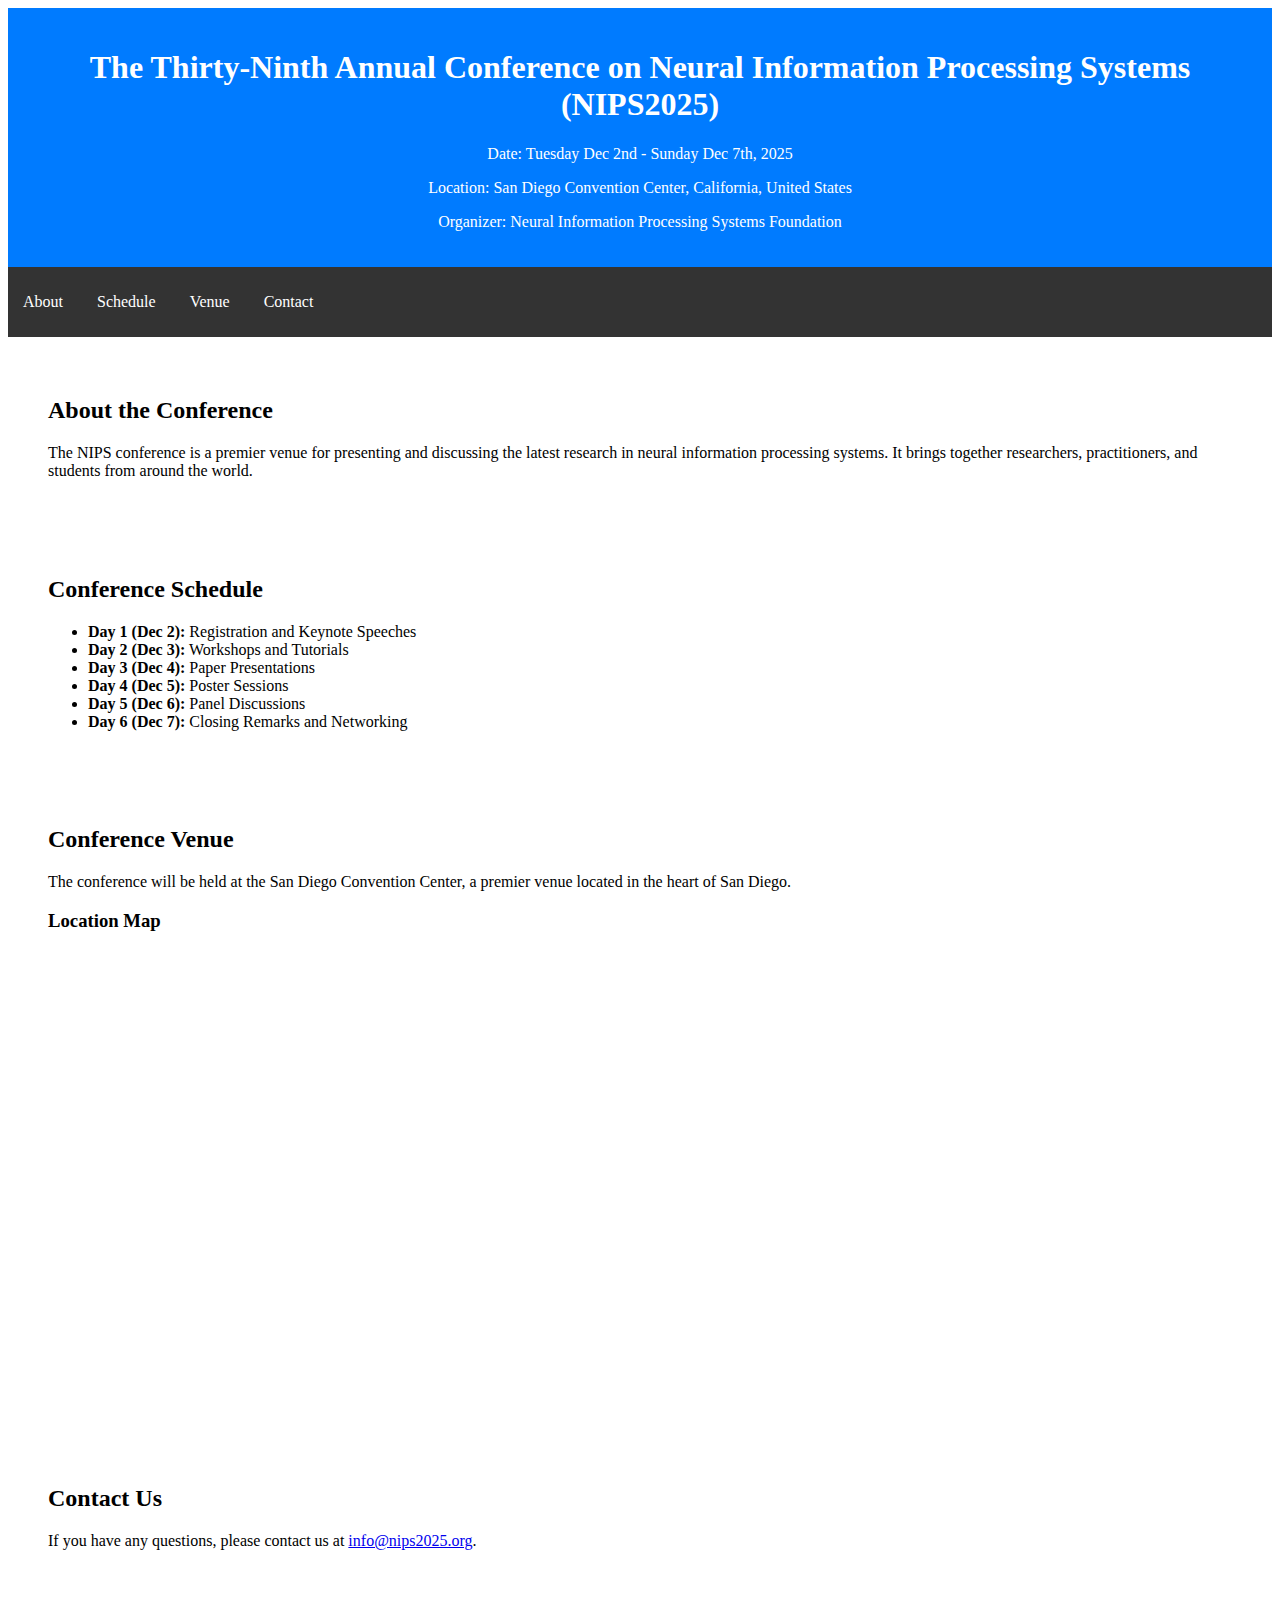
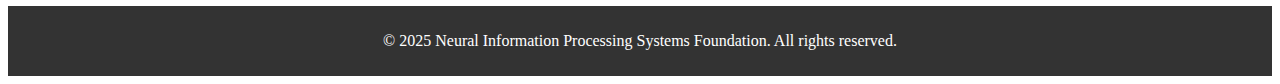
<file: experiments/nips_website/aflow/web.html>
<!DOCTYPE html>
<html lang="en">
<head>
    <meta charset="UTF-8">
    <meta name="viewport" content="width=device-width, initial-scale=1.0">
    <title>NIPS2025 - The Thirty-Ninth Annual Conference on Neural Information Processing Systems</title>
    <link rel="stylesheet" href="styles.css">
</head>
<body>
    <header>
        <h1>The Thirty-Ninth Annual Conference on Neural Information Processing Systems (NIPS2025)</h1>
        <p>Date: Tuesday Dec 2nd - Sunday Dec 7th, 2025</p>
        <p>Location: San Diego Convention Center, California, United States</p>
        <p>Organizer: Neural Information Processing Systems Foundation</p>
    </header>

    <nav>
        <ul>
            <li><a href="#about">About</a></li>
            <li><a href="#schedule">Schedule</a></li>
            <li><a href="#venue">Venue</a></li>
            <li><a href="#contact">Contact</a></li>
        </ul>
    </nav>

    <section id="about">
        <h2>About the Conference</h2>
        <p>The NIPS conference is a premier venue for presenting and discussing the latest research in neural information processing systems. It brings together researchers, practitioners, and students from around the world.</p>
    </section>

    <section id="schedule">
        <h2>Conference Schedule</h2>
        <ul>
            <li><strong>Day 1 (Dec 2):</strong> Registration and Keynote Speeches</li>
            <li><strong>Day 2 (Dec 3):</strong> Workshops and Tutorials</li>
            <li><strong>Day 3 (Dec 4):</strong> Paper Presentations</li>
            <li><strong>Day 4 (Dec 5):</strong> Poster Sessions</li>
            <li><strong>Day 5 (Dec 6):</strong> Panel Discussions</li>
            <li><strong>Day 6 (Dec 7):</strong> Closing Remarks and Networking</li>
        </ul>
    </section>

    <section id="venue">
        <h2>Conference Venue</h2>
        <p>The conference will be held at the San Diego Convention Center, a premier venue located in the heart of San Diego.</p>
        <div id="map">
            <h3>Location Map</h3>
            <iframe src="https://www.google.com/maps/embed?pb=!1m18!1m12!1m3!1d3151.835434509123!2d-117.1610836846813!3d32.71573698107657!2m3!1f0!2f0!3f0!3m2!1i1024!2i768!4f13.1!3m3!1m2!1s0x80db1b2c1c1c1c1c%3A0x1234567890abcdef!2sSan%20Diego%20Convention%20Center!5e0!3m2!1sen!2sus!4v1616161616161!5m2!1sen!2sus" width="600" height="450" style="border:0;" allowfullscreen="" loading="lazy"></iframe>
        </div>
    </section>

    <section id="contact">
        <h2>Contact Us</h2>
        <p>If you have any questions, please contact us at <a href="mailto:info@nips2025.org">info@nips2025.org</a>.</p>
    </section>

    <footer>
        <p>&copy; 2025 Neural Information Processing Systems Foundation. All rights reserved.</p>
    </footer>
</body>
</html>
</file>
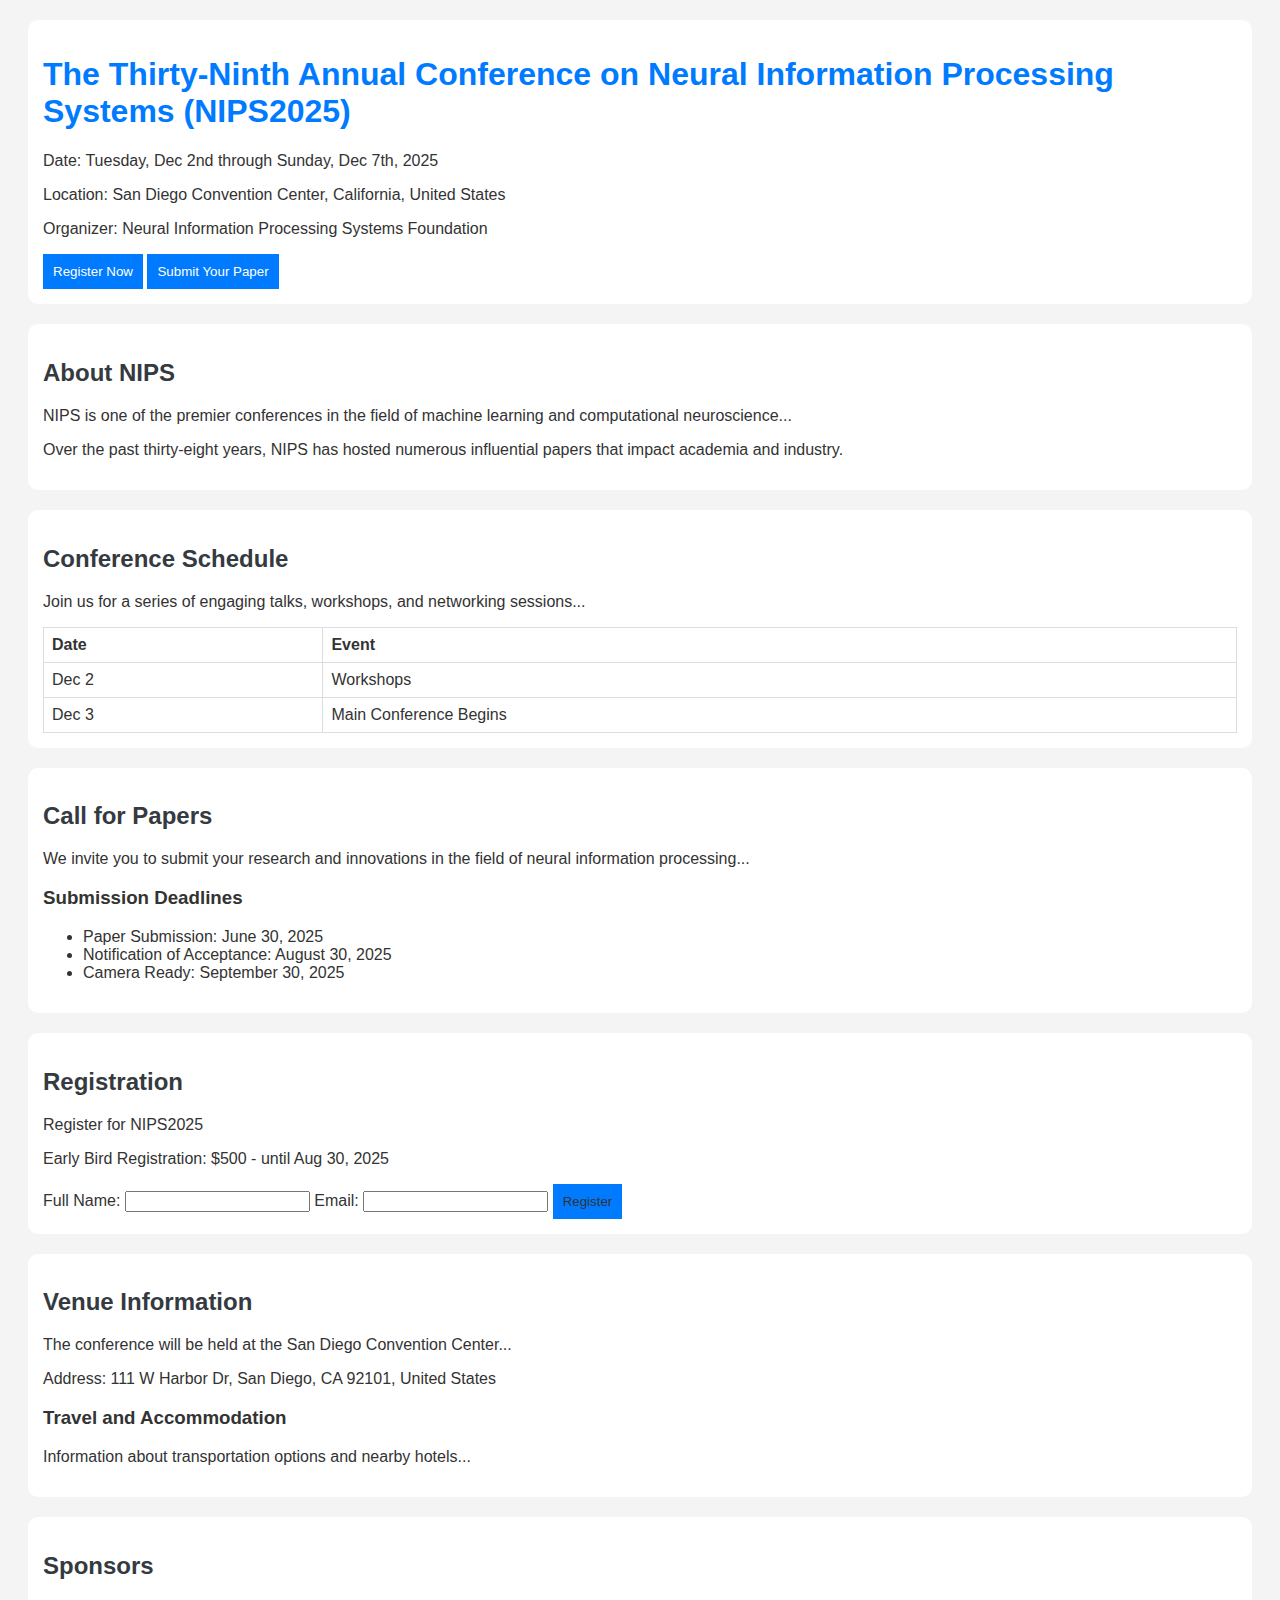
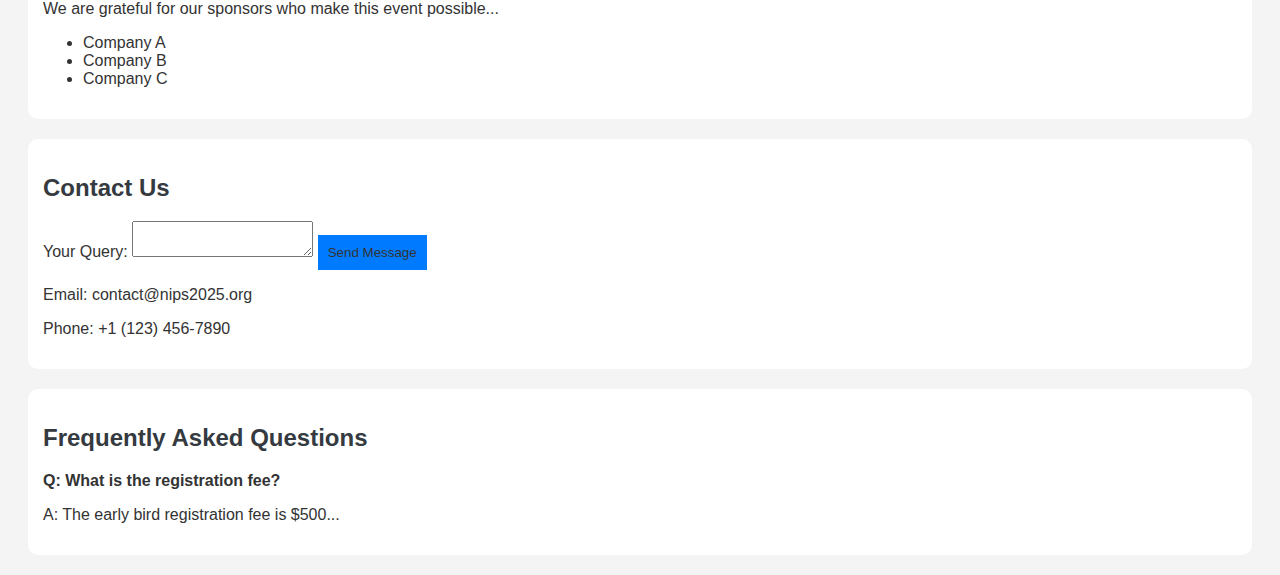
<file: experiments/nips_website/atom/web.html>
<!DOCTYPE html>
<html lang="en">
<head>
    <meta charset="UTF-8">
    <meta name="viewport" content="width=device-width, initial-scale=1.0">
    <title>NIPS 2025 Conference</title>
    <style>
        body { font-family: Arial, sans-serif; background-color: #f4f4f4; color: #333; }
        section { margin: 20px; padding: 15px; border-radius: 10px; background: white; }
        h1 { font-size: 2em; color: #007bff; }
        h2 { font-size: 1.5em; color: #343a40; }
        button, input[type="submit"] { background: #007bff; color: white; border: none; padding: 10px; cursor: pointer; }
        button a, input[type="submit"] { color: inherit; text-decoration: none; }
        table { width: 100%; border-collapse: collapse; }
        th, td { padding: 8px; border: 1px solid #ddd; text-align: left; }
    </style>
</head>
<body>
    <section id="home">
        <h1>The Thirty-Ninth Annual Conference on Neural Information Processing Systems (NIPS2025)</h1>
        <p>Date: Tuesday, Dec 2nd through Sunday, Dec 7th, 2025</p>
        <p>Location: San Diego Convention Center, California, United States</p>
        <p>Organizer: Neural Information Processing Systems Foundation</p>
        <button><a href="#registration">Register Now</a></button>
        <button><a href="#call-for-papers">Submit Your Paper</a></button>
    </section>
    <section id="about">
        <h2>About NIPS</h2>
        <p>NIPS is one of the premier conferences in the field of machine learning and computational neuroscience...</p>
        <p>Over the past thirty-eight years, NIPS has hosted numerous influential papers that impact academia and industry.</p>
    </section>
    <section id="schedule">
        <h2>Conference Schedule</h2>
        <p>Join us for a series of engaging talks, workshops, and networking sessions...</p>
        <table>
            <tr>
                <th>Date</th>
                <th>Event</th>
            </tr>
            <tr>
                <td>Dec 2</td>
                <td>Workshops</td>
            </tr>
            <tr>
                <td>Dec 3</td>
                <td>Main Conference Begins</td>
            </tr>
            <!-- Additional rows for each day/event -->
        </table>
    </section>
    <section id="call-for-papers">
        <h2>Call for Papers</h2>
        <p>We invite you to submit your research and innovations in the field of neural information processing...</p>
        <h3>Submission Deadlines</h3>
        <ul>
            <li>Paper Submission: June 30, 2025</li>
            <li>Notification of Acceptance: August 30, 2025</li>
            <li>Camera Ready: September 30, 2025</li>
        </ul>
    </section>
    <section id="registration">
        <h2>Registration</h2>
        <p>Register for NIPS2025</p>
        <p>Early Bird Registration: $500 - until Aug 30, 2025</p>
        <form>
            <label for="name">Full Name:</label>
            <input type="text" id="name" required>
            <label for="email">Email:</label>
            <input type="email" id="email" required>
            <input type="submit" value="Register">
        </form>
    </section>
    <section id="venue">
        <h2>Venue Information</h2>
        <p>The conference will be held at the San Diego Convention Center...</p>
        <p>Address: 111 W Harbor Dr, San Diego, CA 92101, United States</p>
        <h3>Travel and Accommodation</h3>
        <p>Information about transportation options and nearby hotels...</p>
    </section>
    <section id="sponsors">
        <h2>Sponsors</h2>
        <p>We are grateful for our sponsors who make this event possible...</p>
        <ul>
            <li>Company A</li>
            <li>Company B</li>
            <li>Company C</li>
        </ul>
    </section>
    <section id="contact">
        <h2>Contact Us</h2>
        <form>
            <label for="query">Your Query:</label>
            <textarea id="query" required></textarea>
            <input type="submit" value="Send Message">
        </form>
        <p>Email: contact@nips2025.org</p>
        <p>Phone: +1 (123) 456-7890</p>
    </section>
    <section id="faq">
        <h2>Frequently Asked Questions</h2>
        <p><strong>Q: What is the registration fee?</strong></p>
        <p>A: The early bird registration fee is $500...</p>
        <!-- Additional FAQs -->
    </section>
</body>
</html>
</file>
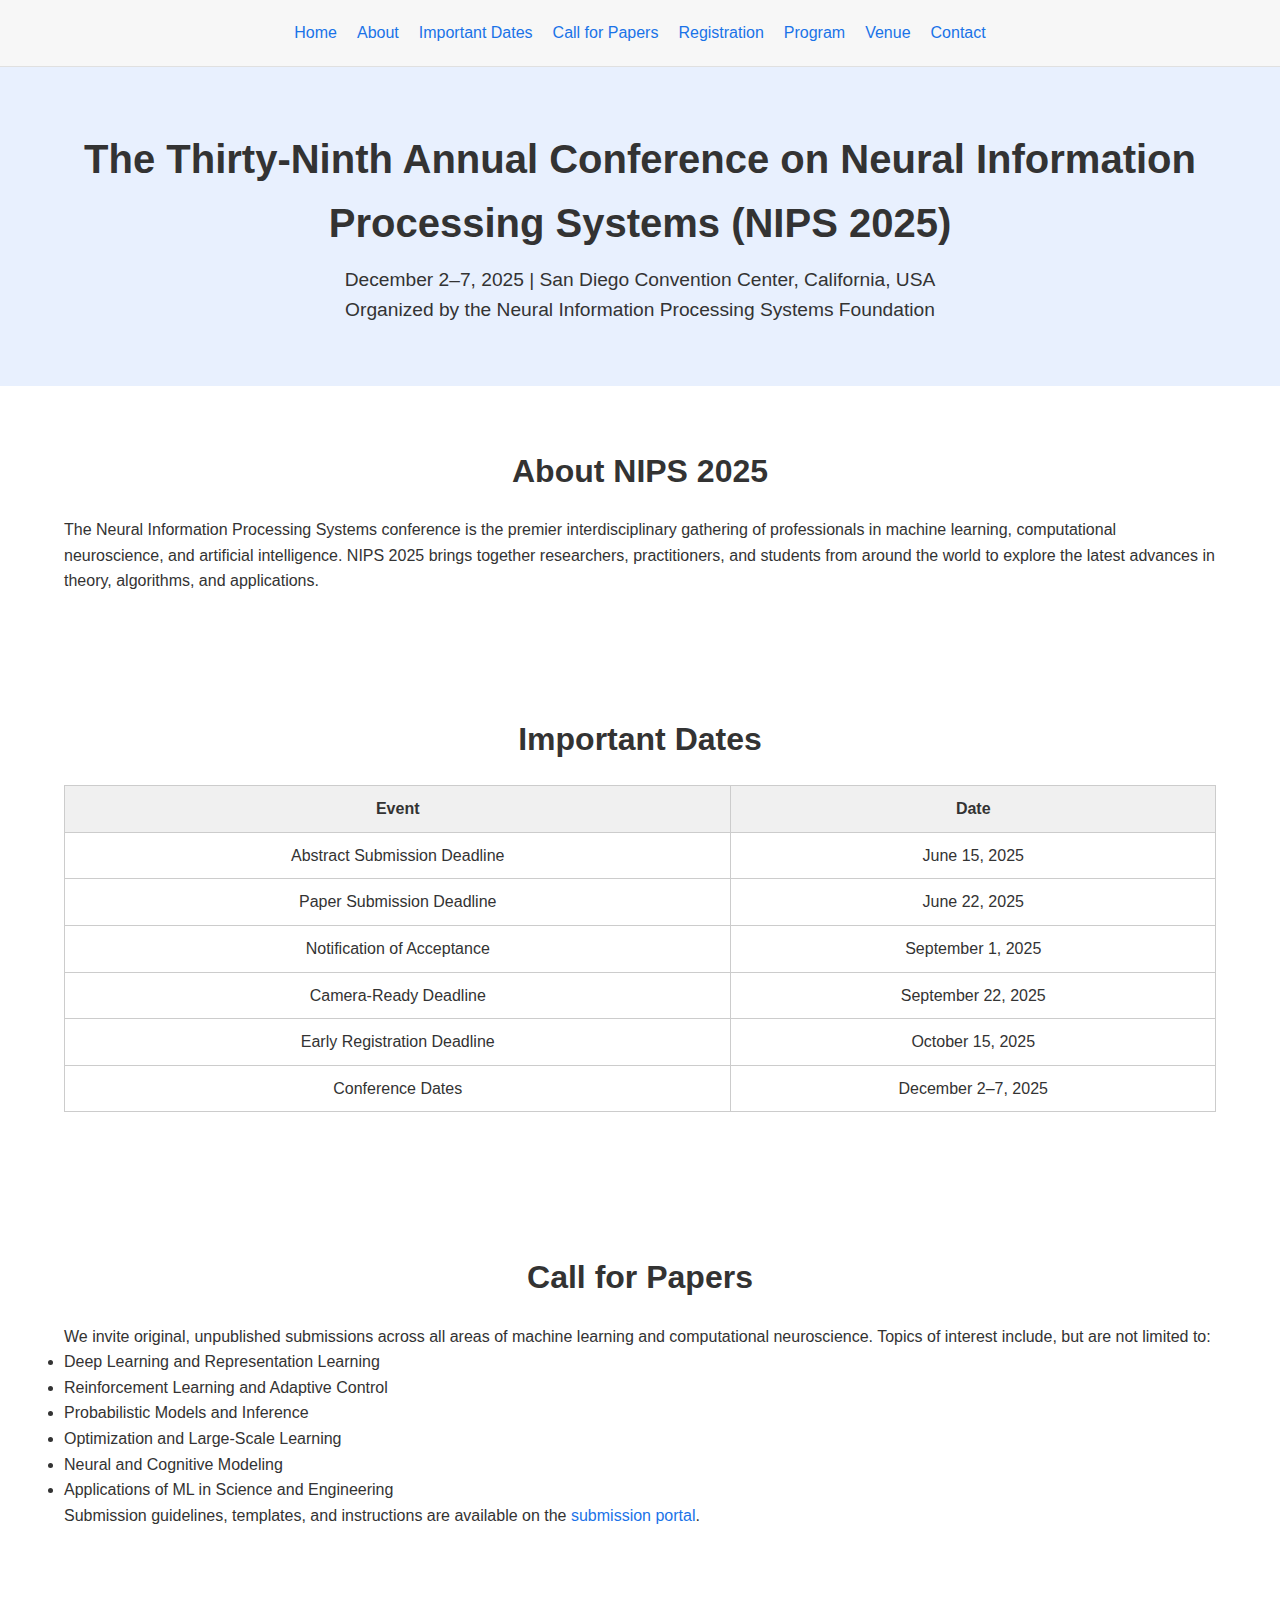
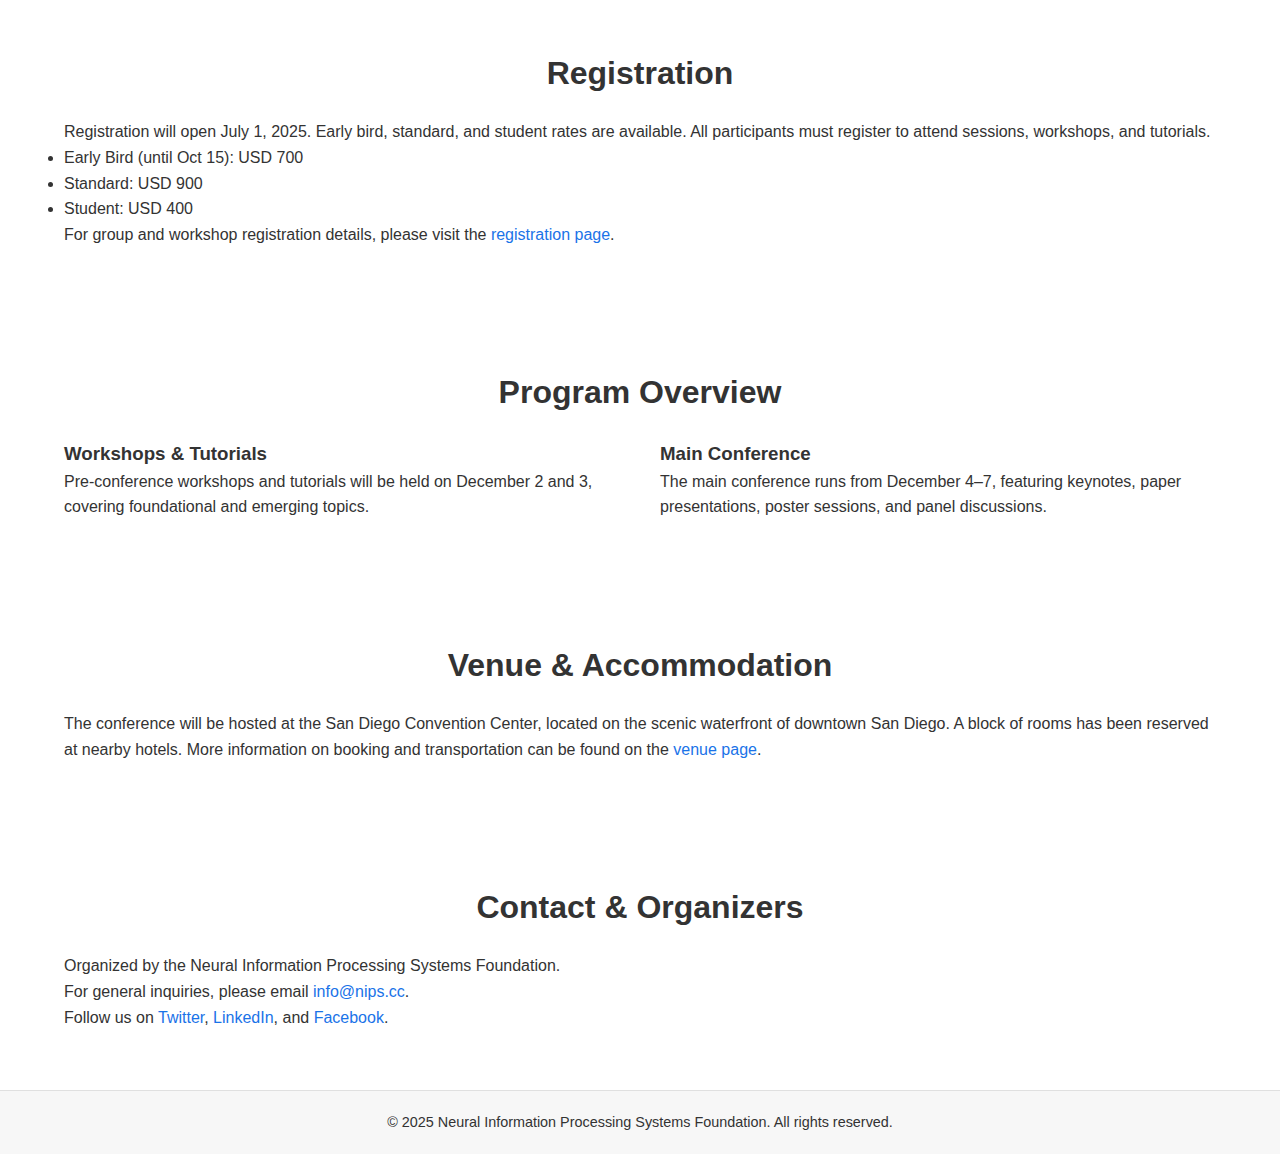
<file: experiments/nips_website/o4-mini-high/web.html>
<!DOCTYPE html>
<html lang="en">
<head>
  <meta charset="UTF-8">
  <meta name="viewport" content="width=device-width, initial-scale=1.0">
  <title>NIPS 2025 - The Thirty-Ninth Annual Conference on Neural Information Processing Systems</title>
  <style>
    /* Reset & Base */
    * { margin: 0; padding: 0; box-sizing: border-box; }
    body { font-family: Arial, sans-serif; line-height: 1.6; color: #333; }
    a { color: #1a73e8; text-decoration: none; }
    a:hover { text-decoration: underline; }
    .container { width: 90%; max-width: 1200px; margin: 0 auto; }

    /* Header & Navigation */
    header { background: #f7f7f7; padding: 20px 0; border-bottom: 1px solid #e0e0e0; }
    nav ul { display: flex; list-style: none; justify-content: center; gap: 20px; }
    nav li { }

    /* Hero Section */
    .hero { text-align: center; padding: 60px 0; background: #e8f0fe; }
    .hero h1 { font-size: 2.5rem; margin-bottom: 10px; }
    .hero p { font-size: 1.2rem; }

    /* Section Titles */
    section { padding: 60px 0; }
    section h2 { font-size: 2rem; margin-bottom: 20px; text-align: center; }

    /* Important Dates Table */
    .dates-table { width: 100%; border-collapse: collapse; margin: 20px 0; }
    .dates-table th, .dates-table td { border: 1px solid #ccc; padding: 10px; text-align: center; }
    .dates-table th { background: #f0f0f0; }

    /* Grid Layout for Columns */
    .grid-2 { display: grid; grid-template-columns: repeat(auto-fit, minmax(300px, 1fr)); gap: 40px; }

    /* Footer */
    footer { background: #f7f7f7; padding: 20px 0; border-top: 1px solid #e0e0e0; }
    footer .footer-content { text-align: center; font-size: 0.9rem; }

    /* Responsive */
    @media (max-width: 600px) {
      .hero h1 { font-size: 2rem; }
      nav ul { flex-direction: column; gap: 10px; }
    }
  </style>
</head>
<body>
  <header>
    <div class="container">
      <nav>
        <ul>
          <li><a href="#home">Home</a></li>
          <li><a href="#about">About</a></li>
          <li><a href="#dates">Important Dates</a></li>
          <li><a href="#cfp">Call for Papers</a></li>
          <li><a href="#registration">Registration</a></li>
          <li><a href="#program">Program</a></li>
          <li><a href="#venue">Venue</a></li>
          <li><a href="#contact">Contact</a></li>
        </ul>
      </nav>
    </div>
  </header>

  <section id="home" class="hero">
    <div class="container">
      <h1>The Thirty-Ninth Annual Conference on Neural Information Processing Systems (NIPS 2025)</h1>
      <p>December 2–7, 2025 | San Diego Convention Center, California, USA</p>
      <p>Organized by the Neural Information Processing Systems Foundation</p>
    </div>
  </section>

  <main class="container">
    <section id="about">
      <h2>About NIPS 2025</h2>
      <p>The Neural Information Processing Systems conference is the premier interdisciplinary gathering of professionals in machine learning, computational neuroscience, and artificial intelligence. NIPS 2025 brings together researchers, practitioners, and students from around the world to explore the latest advances in theory, algorithms, and applications.</p>
    </section>

    <section id="dates">
      <h2>Important Dates</h2>
      <table class="dates-table">
        <thead>
          <tr><th>Event</th><th>Date</th></tr>
        </thead>
        <tbody>
          <tr><td>Abstract Submission Deadline</td><td>June 15, 2025</td></tr>
          <tr><td>Paper Submission Deadline</td><td>June 22, 2025</td></tr>
          <tr><td>Notification of Acceptance</td><td>September 1, 2025</td></tr>
          <tr><td>Camera-Ready Deadline</td><td>September 22, 2025</td></tr>
          <tr><td>Early Registration Deadline</td><td>October 15, 2025</td></tr>
          <tr><td>Conference Dates</td><td>December 2–7, 2025</td></tr>
        </tbody>
      </table>
    </section>

    <section id="cfp">
      <h2>Call for Papers</h2>
      <p>We invite original, unpublished submissions across all areas of machine learning and computational neuroscience. Topics of interest include, but are not limited to:</p>
      <ul>
        <li>Deep Learning and Representation Learning</li>
        <li>Reinforcement Learning and Adaptive Control</li>
        <li>Probabilistic Models and Inference</li>
        <li>Optimization and Large-Scale Learning</li>
        <li>Neural and Cognitive Modeling</li>
        <li>Applications of ML in Science and Engineering</li>
      </ul>
      <p>Submission guidelines, templates, and instructions are available on the <a href="#">submission portal</a>.</p>
    </section>

    <section id="registration">
      <h2>Registration</h2>
      <p>Registration will open July 1, 2025. Early bird, standard, and student rates are available. All participants must register to attend sessions, workshops, and tutorials.</p>
      <ul>
        <li>Early Bird (until Oct 15): USD 700</li>
        <li>Standard: USD 900</li>
        <li>Student: USD 400</li>
      </ul>
      <p>For group and workshop registration details, please visit the <a href="#">registration page</a>.</p>
    </section>

    <section id="program">
      <h2>Program Overview</h2>
      <div class="grid-2">
        <div>
          <h3>Workshops & Tutorials</h3>
          <p>Pre-conference workshops and tutorials will be held on December 2 and 3, covering foundational and emerging topics.</p>
        </div>
        <div>
          <h3>Main Conference</h3>
          <p>The main conference runs from December 4–7, featuring keynotes, paper presentations, poster sessions, and panel discussions.</p>
        </div>
      </div>
    </section>

    <section id="venue">
      <h2>Venue & Accommodation</h2>
      <p>The conference will be hosted at the San Diego Convention Center, located on the scenic waterfront of downtown San Diego. A block of rooms has been reserved at nearby hotels. More information on booking and transportation can be found on the <a href="#">venue page</a>.</p>
    </section>

    <section id="contact">
      <h2>Contact & Organizers</h2>
      <p>Organized by the Neural Information Processing Systems Foundation.</p>
      <p>For general inquiries, please email <a href="mailto:info@nips.cc">info@nips.cc</a>.</p>
      <p>Follow us on <a href="#">Twitter</a>, <a href="#">LinkedIn</a>, and <a href="#">Facebook</a>.</p>
    </section>
  </main>

  <footer>
    <div class="container footer-content">
      <p>&copy; 2025 Neural Information Processing Systems Foundation. All rights reserved.</p>
    </div>
  </footer>
</body>
</html>
</file>
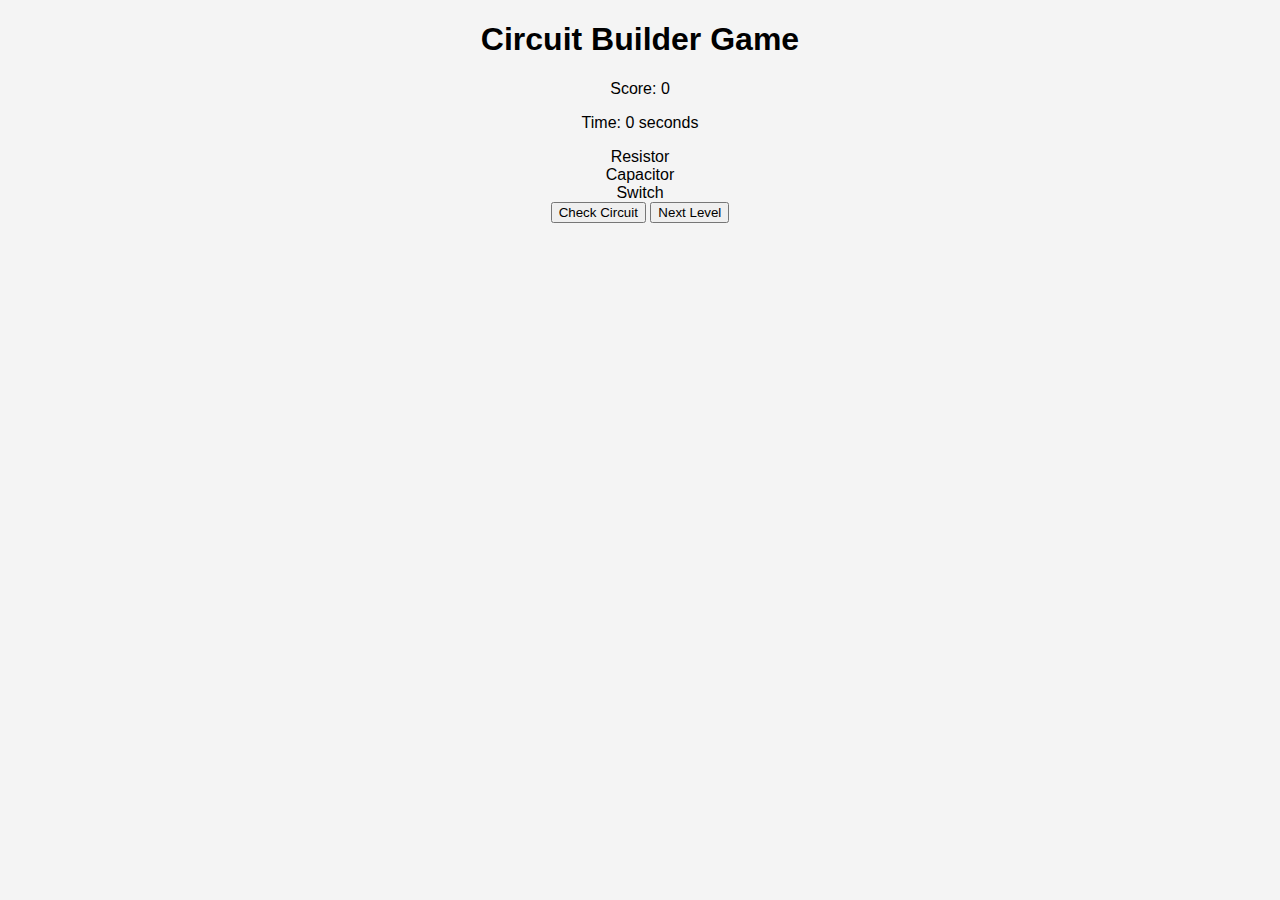
<file: experiments/puzzle_game_electrical_circuits/aflow/puzzle.html>
<!DOCTYPE html>
<html lang=""en"">
    <style>
        body {
    font-family: Arial, sans-serif;
    background-color: #f4f4f4;
    text-align: center;
}

.container {
    width: 80%;
    margin: auto;
}

#grid {
    width: 300px;
    height: 300px;
    border: 2px solid #333;
    display: grid;
    grid-template-columns: repeat(5, 1fr);
    grid-template-rows: repeat(5, 1fr);
    margin: 20px auto;
}

.grid-cell {
    border: 1px dashed #ccc;
    display: flex;
    align-items: center;
    justify-content: center;
}

.component {
    padding: 10px;
    background-color: #007bff;
    color: white;
    margin: 5px;
    cursor: grab;
}

.component:active {
    cursor: grabbing;
}
    </style>
<head>
    <meta charset=""UTF-8"">
    <meta name=""viewport"" content=""width=device-width, initial-scale=1.0"">
    <title>Circuit Builder Game</title>
    <!-- <link rel=""stylesheet"" href=""styles.css""> -->
</head>
<body>
    <div class=""container"">
        <h1>Circuit Builder Game</h1>
        <div id=""scoreboard"">
            <p>Score: <span id=""score"">0</span></p>
            <p>Time: <span id=""timer"">0</span> seconds</p>
        </div>
        <div id=""grid""></div>
        <div id=""components"">
            <div class=""component"" draggable=""true"" id=""resistor"">Resistor</div>
            <div class=""component"" draggable=""true"" id=""capacitor"">Capacitor</div>
            <div class=""component"" draggable=""true"" id=""switch"">Switch</div>
        </div>
        <button id=""checkButton"">Check Circuit</button>
        <button id=""nextButton"" style=""display:none;"">Next Level</button>
    </div>
    <script>
        let score = 0;
let timer = 0;
let interval;
let currentLevel = 0;
const targetCircuit = [
    // Define target circuits for each level
    ['resistor', 'switch', 'capacitor'], // Level 1
    // Add more levels as needed
];

document.addEventListener('DOMContentLoaded', () => {
    const grid = document.getElementById('grid');
    const components = document.querySelectorAll('.component');
    const scoreDisplay = document.getElementById('score');
    const timerDisplay = document.getElementById('timer');
    const checkButton = document.getElementById('checkButton');
    const nextButton = document.getElementById('nextButton');

    // Create grid cells
    for (let i = 0; i < 25; i++) {
        const cell = document.createElement('div');
        cell.classList.add('grid-cell');
        cell.dataset.index = i;
        grid.appendChild(cell);
    }

    // Drag and drop functionality
    components.forEach(component => {
        component.addEventListener('dragstart', dragStart);
    });

    const cells = document.querySelectorAll('.grid-cell');
    cells.forEach(cell => {
        cell.addEventListener('dragover', dragOver);
        cell.addEventListener('drop', drop);
    });

    checkButton.addEventListener('click', checkCircuit);
    nextButton.addEventListener('click', nextLevel);

    startTimer();
});

function dragStart(e) {
    e.dataTransfer.setData('text/plain', e.target.id);
}

function dragOver(e) {
    e.preventDefault();
}

function drop(e) {
    e.preventDefault();
    const componentId = e.dataTransfer.getData('text/plain');
    const component = document.getElementById(componentId);
    e.target.appendChild(component.cloneNode(true));
}

function checkCircuit() {
    const cells = document.querySelectorAll('.grid-cell');
    const placedComponents = [];
    cells.forEach(cell => {
        if (cell.children.length > 0) {
            placedComponents.push(cell.children[0].id);
        }
    });

    if (JSON.stringify(placedComponents) === JSON.stringify(targetCircuit[currentLevel])) {
        score += 10;
        alert('Correct Circuit!');
    } else {
        alert('Incorrect Circuit. Try Again!');
    }
    updateScore();
}

function updateScore() {
    document.getElementById('score').innerText = score;
}

function startTimer() {
    interval = setInterval(() => {
        timer++;
        document.getElementById('timer').innerText = timer;
    }, 1000);
}

function nextLevel() {
    currentLevel++;
    if (currentLevel < targetCircuit.length) {
        resetGrid();
    } else {
        alert('Congratulations! You completed all levels!');
        clearInterval(interval);
    }
}

function resetGrid() {
    const cells = document.querySelectorAll('.grid-cell');
    cells.forEach(cell => {
        while (cell.firstChild) {
            cell.removeChild(cell.firstChild);
        }
    });
    // Reset timer and score if needed
}
    </script>
</body>
</html>
</file>
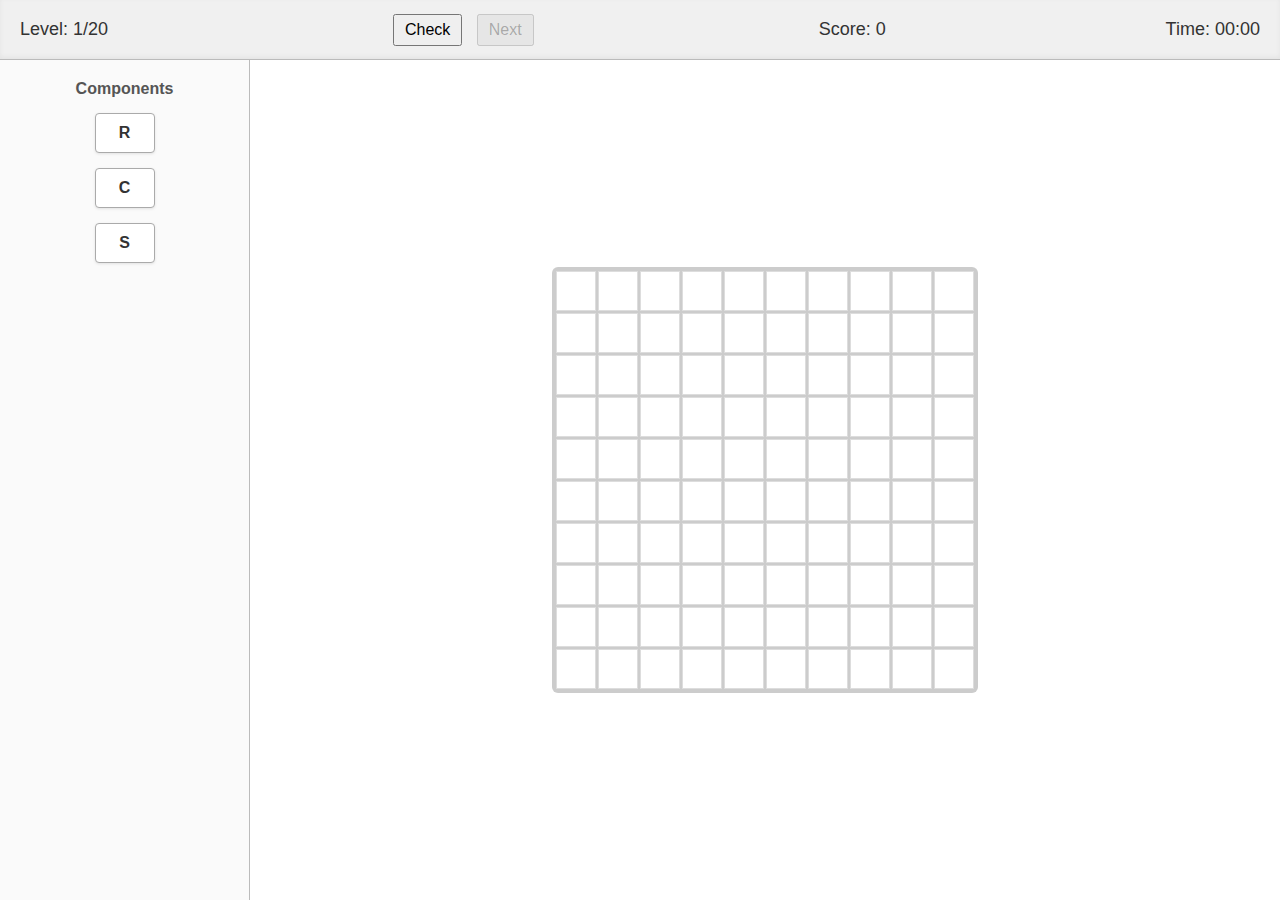
<file: experiments/puzzle_game_electrical_circuits/flow/puzzle.html>
<!DOCTYPE html>
<html lang="en">
<head>
  <meta charset="UTF-8">
  <title>Circuit Puzzle Game</title>
  <style>
    :root {
      --header-bg: #f0f0f0;
      --palette-bg: #fafafa;
      --main-bg: #ffffff;
      --cell-bg: #fff;
      --cell-border: #ddd;
      --grid-bg: #ccc;
      --resistor-bg-start: #ffcccc;
      --resistor-bg-end: #ffe6e6;
      --capacitor-bg-start: #ccffcc;
      --capacitor-bg-end: #e6ffe6;
      --switch-bg-start: #cce5ff;
      --switch-bg-end: #e6f0ff;
      --resistor-border: #d9534f;
      --capacitor-border: #5cb85c;
      --switch-border: #0275d8;
    }
    * { box-sizing: border-box; margin: 0; padding: 0; }
    html, body { height: 100%; font-family: Arial, sans-serif; }
    #app {
      display: grid;
      grid-template-rows: 60px 1fr;
      grid-template-columns: 250px 1fr;
      grid-template-areas: "header header" "palette main";
      height: 100%;
    }
    header {
      grid-area: header;
      background: var(--header-bg);
      display: flex;
      align-items: center;
      justify-content: space-between;
      padding: 0 20px;
      border-bottom: 1px solid #bbb;
      box-shadow: inset 0 -2px 5px rgba(0,0,0,0.05);
    }
    #level, #score, #timer {
      font-size: 18px;
      color: #333;
    }
    header button {
      margin: 0 5px;
      padding: 5px 10px;
      font-size: 16px;
    }
    .palette {
      grid-area: palette;
      background: var(--palette-bg);
      border-right: 1px solid #bbb;
      padding: 20px;
      display: flex;
      flex-direction: column;
      align-items: center;
    }
    .palette h2 {
      font-size: 16px;
      margin-bottom: 15px;
      color: #555;
    }
    .palette-item {
      width: 60px;
      height: 40px;
      background: #fff;
      border: 1px solid #aaa;
      border-radius: 4px;
      margin-bottom: 15px;
      display: flex;
      align-items: center;
      justify-content: center;
      color: #333;
      font-weight: bold;
      cursor: move;
      user-select: none;
      box-shadow: 0 1px 3px rgba(0,0,0,0.1);
      transition: transform 0.1s ease, box-shadow 0.1s ease;
    }
    .palette-item:hover {
      transform: translateY(-2px);
      box-shadow: 0 4px 6px rgba(0,0,0,0.15);
    }
    .main {
      grid-area: main;
      padding: 20px;
      background: var(--main-bg);
      display: flex;
      justify-content: center;
      align-items: center;
      overflow: auto;
    }
    .grid {
      display: grid;
      grid-template-columns: repeat(10, 40px);
      grid-template-rows: repeat(10, 40px);
      gap: 2px;
      background: var(--grid-bg);
      padding: 4px;
      border-radius: 6px;
      max-width: 100%;
      overflow: auto;
    }
    .cell {
      width: 40px;
      height: 40px;
      background: var(--cell-bg);
      border: 1px solid var(--cell-border);
      position: relative;
      transition: background 0.2s ease;
    }
    .cell:hover {
      background: #f9f9f9;
    }
    .cell.highlight {
      background: #d0f0ff;
    }
    .component {
      width: 100%;
      height: 100%;
      border: 1px solid #999;
      border-radius: 4px;
      display: flex;
      align-items: center;
      justify-content: center;
      font-weight: bold;
      color: #333;
      cursor: move;
      user-select: none;
      position: absolute;
      top: 0; left: 0;
      box-shadow: 0 2px 4px rgba(0,0,0,0.2);
      transition: transform 0.2s ease, opacity 0.2s ease;
    }
    .component:hover {
      transform: scale(1.05);
    }
    .component[data-type="R"] {
      background: linear-gradient(135deg, var(--resistor-bg-start), var(--resistor-bg-end));
      border-color: var(--resistor-border);
    }
    .component[data-type="C"] {
      background: linear-gradient(135deg, var(--capacitor-bg-start), var(--capacitor-bg-end));
      border-color: var(--capacitor-border);
    }
    .component[data-type="S"] {
      background: linear-gradient(135deg, var(--switch-bg-start), var(--switch-bg-end));
      border-color: var(--switch-border);
    }
    .component.off {
      opacity: 0.4;
    }
    @media (max-width: 768px) {
      #app {
        grid-template-columns: 1fr;
        grid-template-rows: 60px auto 1fr;
        grid-template-areas: "header" "palette" "main";
      }
      .palette {
        flex-direction: row;
        justify-content: start;
        align-items: center;
        overflow-x: auto;
        border-right: none;
        border-bottom: 1px solid #bbb;
      }
      .palette-item {
        margin: 0 10px;
      }
    }
  </style>
</head>
<body>
  <div id="app">
    <header>
      <div id="level">Level: 1/20</div>
      <div>
        <button id="check-btn">Check</button>
        <button id="next-btn" disabled>Next</button>
      </div>
      <div id="score">Score: 0</div>
      <div id="timer">Time: 00:00</div>
    </header>
    <aside class="palette">
      <h2>Components</h2>
      <div class="palette-item" draggable="true">R</div>
      <div class="palette-item" draggable="true">C</div>
      <div class="palette-item" draggable="true">S</div>
    </aside>
    <section class="main">
      <div class="grid" id="grid"></div>
    </section>
  </div>
  <script>
    // Game design data
    window.gameDesign = {
      scoring: {
        basePoints: 100,
        timePenaltyPer5Sec: 5,
        fastBonusPct: 0.2,
        minScorePctOnTimeout: 0.1,
        hintPenalty: 10
      },
      levels: Array.from({length:20}, (_,i) => {
        const n = i+2;
        const comps = [];
        for(let j=0;j<n;j++) comps.push(j%3===2?'C':j%3===1?'S':'R');
        return { id: i+1, difficulty: n, components: comps, baseTime: n*30 };
      })
    };

    // Build grid cells
    const gridEl = document.getElementById('grid');
    function clearGrid(){
      gridEl.innerHTML = '';
      for(let i=0;i<100;i++){
        const cell = document.createElement('div');
        cell.className = 'cell';
        cell.dataset.index = i;
        cell.addEventListener('dragover', e=>{ e.preventDefault(); cell.classList.add('highlight'); });
        cell.addEventListener('dragleave', ()=>cell.classList.remove('highlight'));
        cell.addEventListener('drop', e=>{
          e.preventDefault(); cell.classList.remove('highlight');
          if(cell.querySelector('.component')) return;
          const data = e.dataTransfer.getData('component');
          if(!data) return;
          const { type, orientation, state } = JSON.parse(data);
          const comp = document.createElement('div');
          comp.className = 'component';
          comp.textContent = type;
          comp.draggable = true;
          comp.dataset.type = type;
          comp.dataset.orientation = orientation;
          comp.dataset.state = state;
          comp.dataset.gridIndex = i;
          comp.style.transform = `rotate(${orientation}deg)`;
          if(state==='off') comp.classList.add('off');
          comp.addEventListener('dragstart', ev=>{
            ev.dataTransfer.setData('component', JSON.stringify({
              type, orientation: comp.dataset.orientation, state: comp.dataset.state
            }));
            setTimeout(()=> cell.removeChild(comp),0);
          });
          comp.addEventListener('dblclick', ()=>{
            let o = parseInt(comp.dataset.orientation,10);
            o = (o + 90) % 360;
            comp.dataset.orientation = o;
            comp.style.transform = `rotate(${o}deg)`;
          });
          comp.addEventListener('click', e=>{
            if(comp.dataset.type==='S'){
              comp.dataset.state = comp.dataset.state==='on'?'off':'on';
              comp.classList.toggle('off');
            }
          });
          cell.appendChild(comp);
        });
        gridEl.appendChild(cell);
      }
    }

    document.querySelectorAll('.palette-item').forEach(item=>{
      item.addEventListener('dragstart', e=>{
        const type = item.textContent;
        e.dataTransfer.setData('component', JSON.stringify({ type, orientation: 0, state: 'on' }));
      });
    });

    let timerInterval, elapsed=0;
    function startTimer(){
      clearInterval(timerInterval); elapsed=0;
      document.getElementById('timer').textContent = 'Time: 00:00';
      timerInterval = setInterval(()=>{
        elapsed++;
        const m = String(Math.floor(elapsed/60)).padStart(2,'0');
        const s = String(elapsed%60).padStart(2,'0');
        document.getElementById('timer').textContent = `Time: ${m}:${s}`;
      },1000);
    }

    let currentLevel=1, attempts=0, hintsUsed=0, totalScore=0, levelStart;
    const levelEl = document.getElementById('level'),
          scoreEl = document.getElementById('score'),
          checkBtn = document.getElementById('check-btn'),
          nextBtn = document.getElementById('next-btn');

    function loadLevel(){
      const lvl = window.gameDesign.levels[currentLevel-1];
      levelEl.textContent = `Level: ${currentLevel}/20`;
      clearGrid();
      startTimer();
      attempts=0; hintsUsed=0;
      checkBtn.disabled=false; nextBtn.disabled=true;
      levelStart = Date.now();
    }

    checkBtn.addEventListener('click', ()=>{
      attempts++;
      const placed = Array.from(document.querySelectorAll('.component')).map(el=>({
        type: el.dataset.type,
        gridIndex: parseInt(el.dataset.gridIndex,10),
        orientation: el.dataset.orientation,
        state: el.dataset.state
      }));
      const lvl = window.gameDesign.levels[currentLevel-1];
      const success = window.gameLogic.validateCircuit(placed,lvl);
      const sc = window.gameLogic.calculateScore(levelStart,Date.now(),lvl,attempts,hintsUsed,success);
      if(success){
        totalScore += sc;
        scoreEl.textContent = `Score: ${totalScore}`;
        checkBtn.disabled = true;
        nextBtn.disabled = false;
      } else {
        alert('Incorrect circuit, try again.');
      }
    });

    nextBtn.addEventListener('click', ()=>{
      if(currentLevel<20){
        currentLevel++;
        loadLevel();
      } else {
        alert('You completed all levels! Final score: '+totalScore);
      }
    });

    clearGrid();
    loadLevel();
  </script>
</body>
</html>
</file>
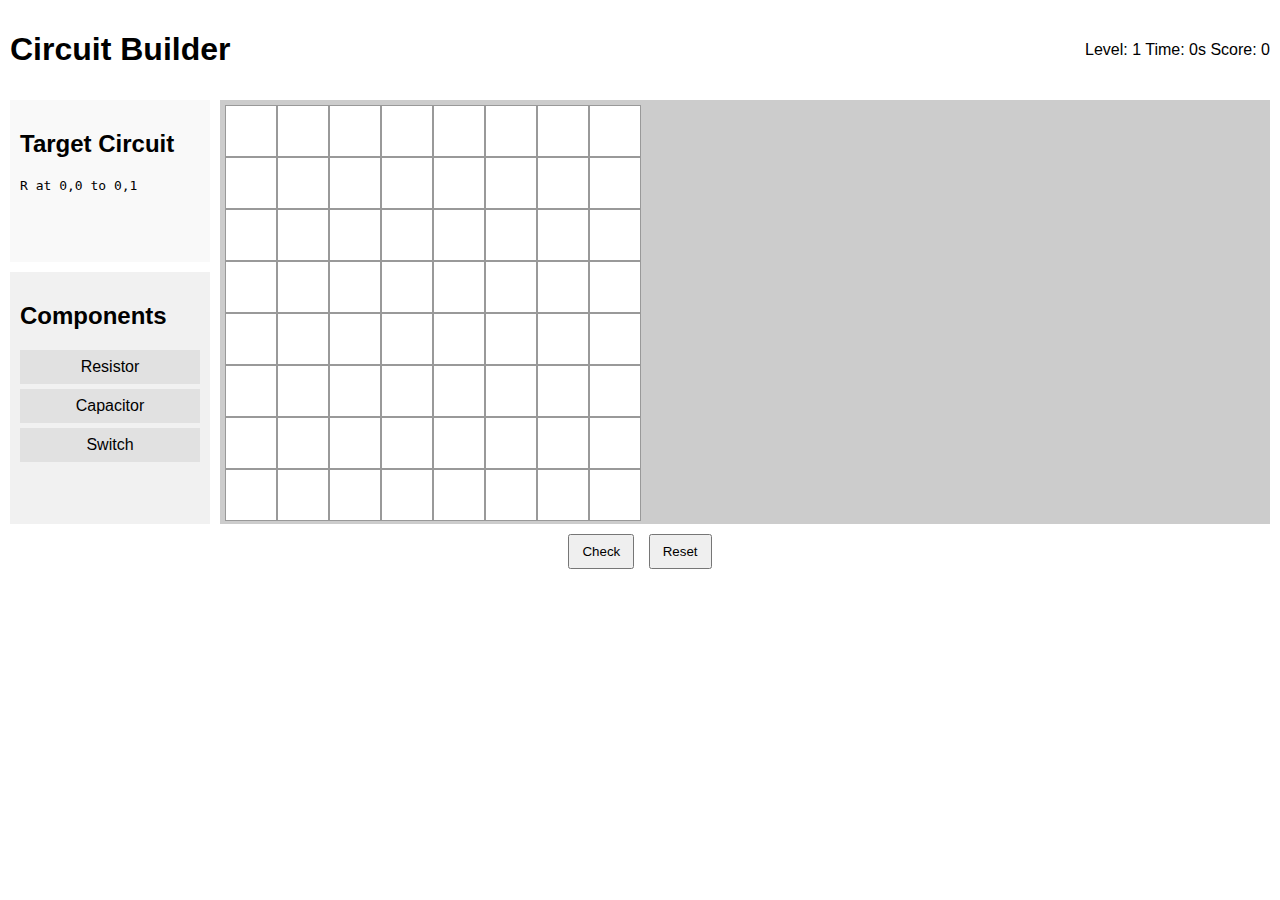
<file: experiments/puzzle_game_electrical_circuits/o4-mini-high/puzzle.html>
<!-- index.html -->
<!DOCTYPE html>
<html lang="en">
<head>
  <meta charset="UTF-8">
  <meta name="viewport" content="width=device-width, initial-scale=1.0">
  <title>Circuit Builder Puzzle</title>
  <link rel="stylesheet" href="style.css">
</head>
<body>
  <div id="game-container">
    <header>
      <h1>Circuit Builder</h1>
      <div id="info">
        <span id="level">Level: 1</span>
        <span id="timer">Time: 0s</span>
        <span id="score">Score: 0</span>
      </div>
    </header>
    <section id="target-area">
      <h2>Target Circuit</h2>
      <pre id="target-display"></pre>
    </section>
    <section id="board">
      <!-- grid cells injected here -->
    </section>
    <aside id="palette">
      <h2>Components</h2>
      <div class="component" draggable="true" data-type="resistor">Resistor</div>
      <div class="component" draggable="true" data-type="capacitor">Capacitor</div>
      <div class="component" draggable="true" data-type="switch">Switch</div>
    </aside>
    <footer>
      <button id="check-btn">Check</button>
      <button id="reset-btn">Reset</button>
    </footer>
  </div>
  <script src="script.js" defer></script>
</body>
</html>
</file>
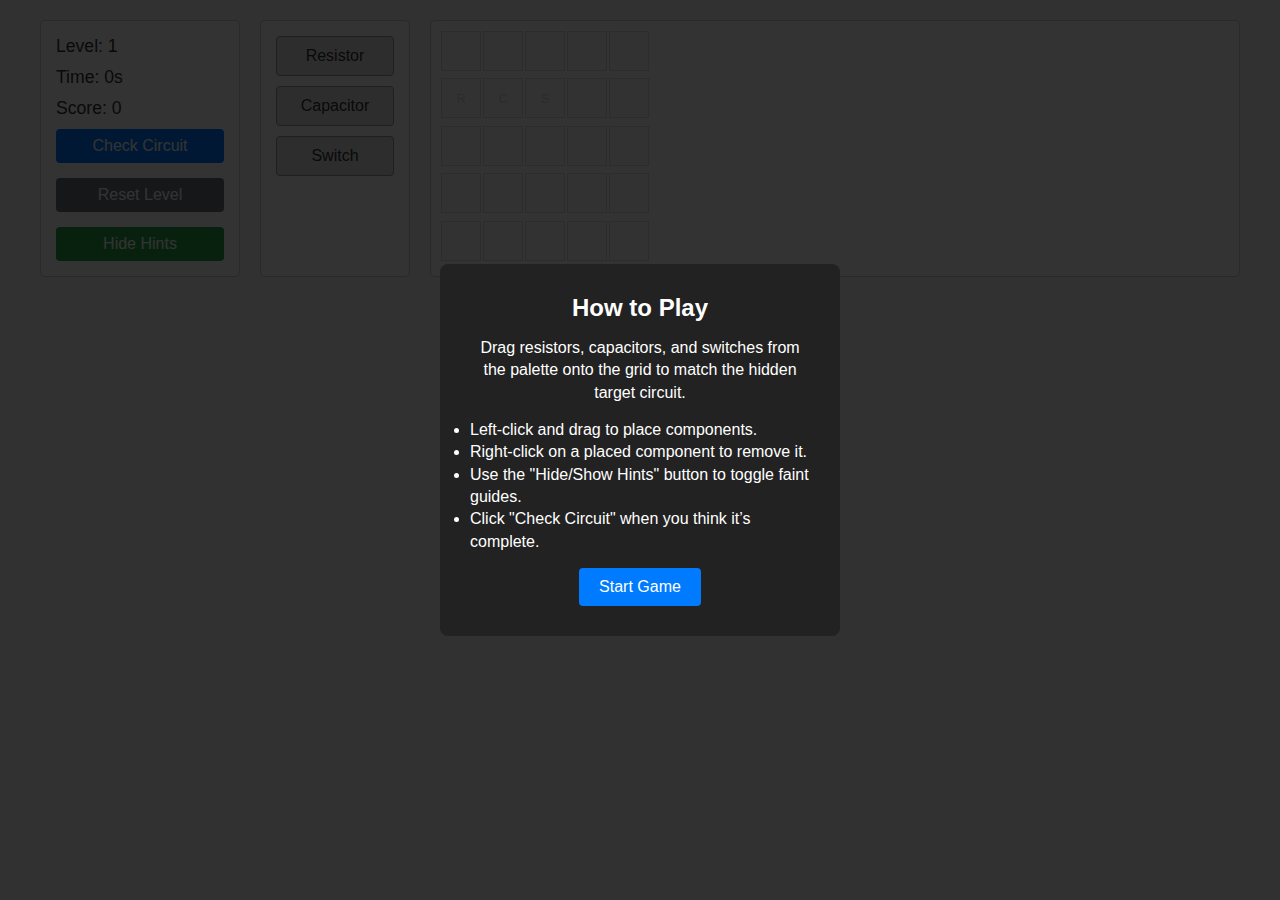
<file: experiments/puzzle_game_electrical_circuits/ours/puzzle.html>
<!DOCTYPE html>
<html lang="en">
<head>
  <meta charset="UTF-8">
  <meta name="viewport" content="width=device-width, initial-scale=1.0">
  <title>Electrical Circuit Puzzle</title>
  <link rel="stylesheet" href="styles.css">
</head>
<body>

  <!-- Info Panel -->



  <div id="game-container">
    <!-- Info Panel -->
    <div id="info-panel">
  <div>Level: <span id="level-display">1</span></div>
  <div>Time: <span id="timer">0s</span></div>
  <div>Score: <span id="score">0</span></div>
  <button id="submit-btn">Check Circuit</button>
  <button id="reset-btn">Reset Level</button>
  <button id="toggle-hints-btn">Hide Hints</button>
    </div>

    <!-- Palette of Components -->
    <div id="palette">
      <div class="component" draggable="true" data-type="resistor">Resistor</div>
      <div class="component" draggable="true" data-type="capacitor">Capacitor</div>
      <div class="component" draggable="true" data-type="switch">Switch</div>
    </div>

    <!-- Dynamic Grid Container -->
    <div id="grid-container"></div>
  </div>

  <script src="main.js"></script>

<div id="instructions-overlay">
  <div class="content">
    <h2>How to Play</h2>
    <p>Drag resistors, capacitors, and switches from the palette onto the grid to match the hidden target circuit.</p>
    <ul>
      <li>Left-click and drag to place components.</li>
      <li>Right-click on a placed component to remove it.</li>
      <li>Use the "Hide/Show Hints" button to toggle faint guides.</li>
      <li>Click "Check Circuit" when you think it’s complete.</li>
    </ul>
    <button id="start-btn">Start Game</button>
  </div>
</div>

<div id="endgame-overlay">
  <div class="content">
    <div>Congratulations! You completed all puzzles.</div>
    <div>Your final score is: <span id="final-score"></span></div>
    <button id="restart-btn">Play Again</button>
  </div>
</div>
</body>
</html>
</file>
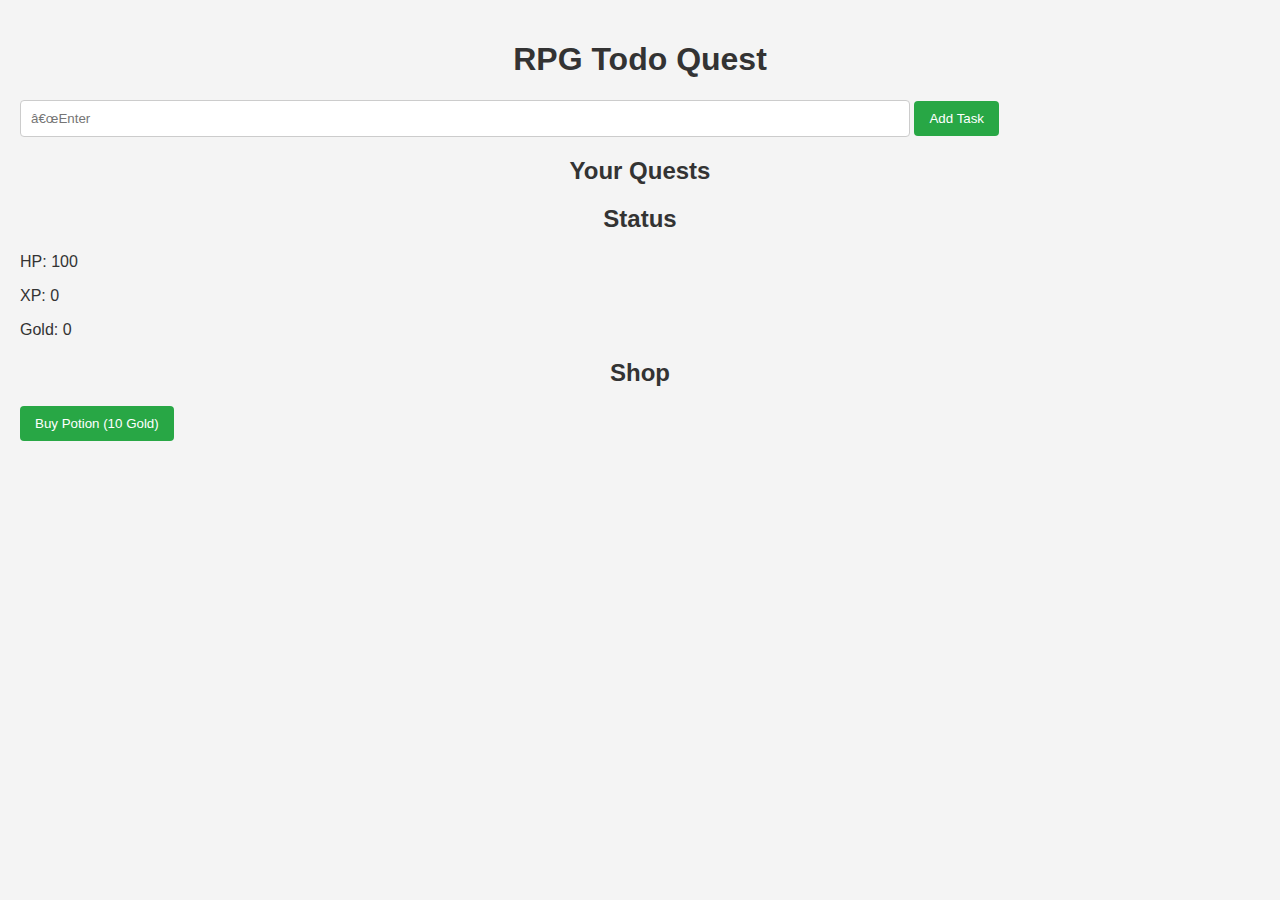
<file: experiments/task_manager_rpg/aflow/task.html>
<!DOCTYPE html>
<html lang=“en“>
<head>
    <meta charset=“UTF-8“>
    <meta name=“viewport“ content=“width=device-width, initial-scale=1.0“>
    <title>RPG Todo Quest</title>
    <style>
        body {
    font-family: Arial, sans-serif;
    background-color: #f4f4f4;
    color: #333;
    margin: 0;
    padding: 20px;
}

.container {
    max-width: 600px;
    margin: auto;
    background: white;
    padding: 20px;
    border-radius: 8px;
    box-shadow: 0 0 10px rgba(0, 0, 0, 0.1);
}

h1, h2 {
    text-align: center;
}

.task-input {
    display: flex;
    justify-content: center;
    margin-bottom: 20px;
}

input[type=“text“] {
    width: 70%;
    padding: 10px;
    border: 1px solid #ccc;
    border-radius: 4px;
}

button {
    padding: 10px 15px;
    border: none;
    background-color: #28a745;
    color: white;
    border-radius: 4px;
    cursor: pointer;
}

button:hover {
    background-color: #218838;
}

.quest-list, .status, .shop {
    margin-top: 20px;
}
    </style>
</head>
<body>
    <div class=“container“>
        <h1>RPG Todo Quest</h1>
        <div class=“task-input“>
            <input type=“text“ id=“task“ placeholder=“Enter your task here...“>
            <button id=“addTask“>Add Task</button>
        </div>
        <div class=“quest-list“>
            <h2>Your Quests</h2>
            <ul id=“questList“></ul>
        </div>
        <div class=“status“>
            <h2>Status</h2>
            <p>HP: <span id=“hp“>100</span></p>
            <p>XP: <span id=“xp“>0</span></p>
            <p>Gold: <span id=“gold“>0</span></p>
        </div>
        <div class=“shop“>
            <h2>Shop</h2>
            <button id=“buyPotion“>Buy Potion (10 Gold)</button>
        </div>
    </div>
    <script>
        let hp = 100;
let xp = 0;
let gold = 0;

document.getElementById('addTask').addEventListener('click', function() {
    const taskInput = document.getElementById('task');
    const task = taskInput.value;

    if (task) {
        const questList = document.getElementById('questList');
        const listItem = document.createElement('li');
        listItem.textContent = task;

        const completeButton = document.createElement('button');
        completeButton.textContent = 'Complete Quest';
        completeButton.addEventListener('click', function() {
            battleSimulation();
            questList.removeChild(listItem);
        });

        listItem.appendChild(completeButton);
        questList.appendChild(listItem);
        taskInput.value = '';
    }
});

function battleSimulation() {
    const success = Math.random() > 0.5; // 50% chance of success
    if (success) {
        xp += 10;
        gold += 5;
        alert('You defeated the monster! You gained 10 XP and 5 Gold.');
    } else {
        hp -= 20;
        alert('You were defeated by the monster! You lost 20 HP.');
        if (hp <= 0) {
            alert('Game Over! You have no HP left.');
            hp = 0; // Prevent negative HP
        }
    }
    updateStatus();
}

function updateStatus() {
    document.getElementById('hp').textContent = hp;
    document.getElementById('xp').textContent = xp;
    document.getElementById('gold').textContent = gold;
}

document.getElementById('buyPotion').addEventListener('click', function() {
    if (gold >= 10) {
        gold -= 10;
        hp += 20;
        alert('You bought a potion! Restored 20 HP.');
        updateStatus();
    } else {
        alert('Not enough gold to buy a potion.');
    }
});
    </script>
</body>
</html>
</file>
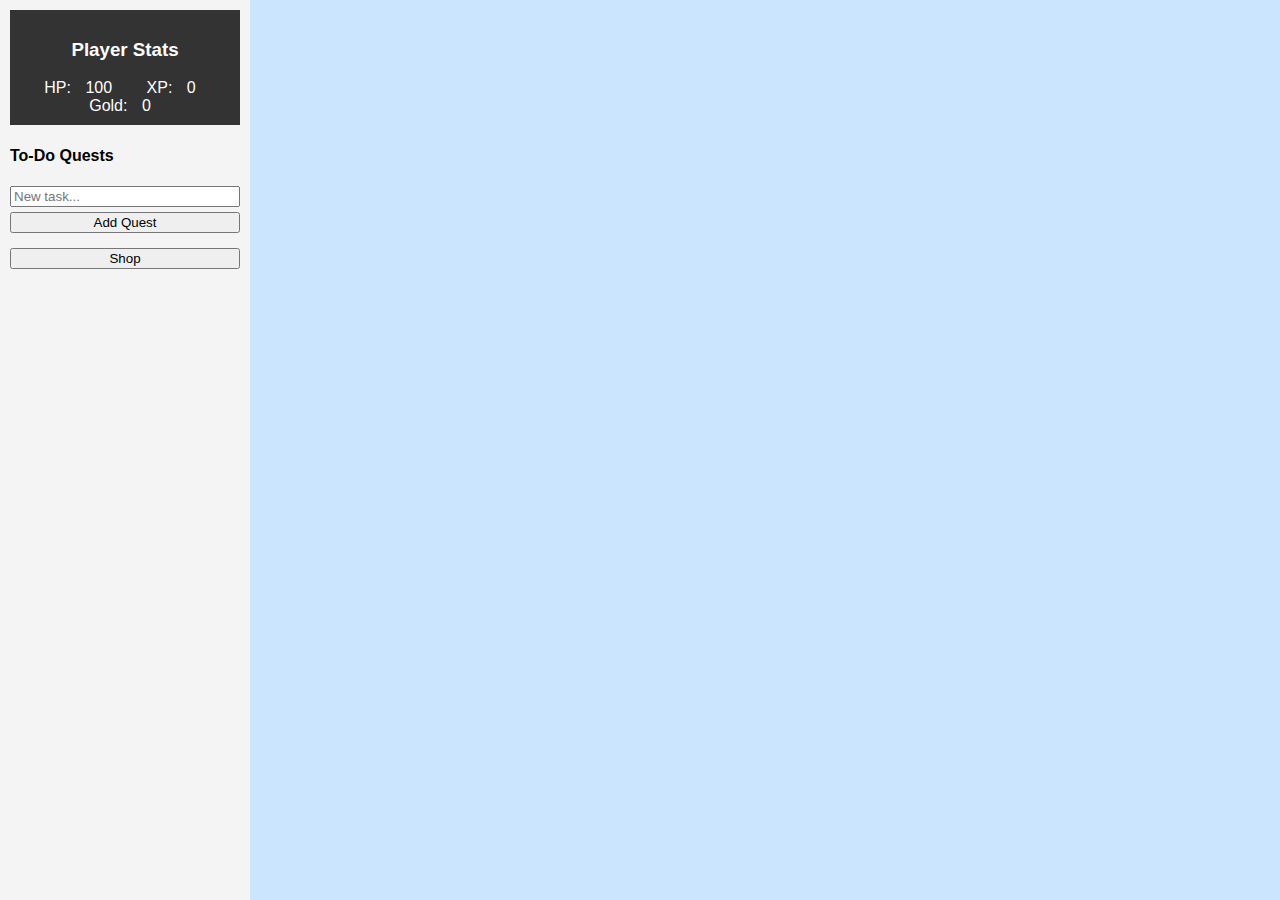
<file: experiments/task_manager_rpg/o4-mini-high/task.html>
<!DOCTYPE html>
<html lang="en">
<head>
    <meta charset="UTF-8">
    <meta name="viewport" content="width=device-width, initial-scale=1.0">
    <title>ToDo RPG Quest</title>
    <style>
        body { margin: 0; font-family: sans-serif; display: flex; height: 100vh; }
        #sidebar { width: 250px; background: #f4f4f4; padding: 10px; box-sizing: border-box; overflow-y: auto; }
        #map { flex: 1; position: relative; background: #cce5ff; }
        .quest { position: absolute; background: #ffcc00; border-radius: 50%; width: 40px; height: 40px; display: flex; align-items: center; justify-content: center; cursor: pointer; }
        header { background: #333; color: #fff; padding: 10px; text-align: center; }
        #stats span { margin: 0 10px; }
        .task-item { display: flex; justify-content: space-between; margin: 5px 0; }
        .task-item button { margin-left: 5px; }
        /* Modal styles */
        .modal { display: none; position: fixed; top: 0; left: 0; width: 100%; height: 100%; background: rgba(0,0,0,0.5); align-items: center; justify-content: center; }
        .modal-content { background: #fff; padding: 20px; border-radius: 5px; max-width: 300px; text-align: center; }
        .modal-content button { margin: 10px; }
    </style>
</head>
<body>
    <div id="sidebar">
        <header>
            <h3>Player Stats</h3>
            <div id="stats">
                <span>HP: <span id="hp">100</span></span>
                <span>XP: <span id="xp">0</span></span>
                <span>Gold: <span id="gold">0</span></span>
            </div>
        </header>
        <section>
            <h4>To-Do Quests</h4>
            <input type="text" id="newTask" placeholder="New task..." style="width: 100%; box-sizing: border-box;" />
            <button id="addTask" style="width: 100%; margin:5px 0;">Add Quest</button>
            <div id="taskList"></div>
        </section>
        <button id="openShop" style="width: 100%; margin-top: 10px;">Shop</button>
    </div>
    <div id="map"></div>

    <!-- Battle Modal -->
    <div id="battleModal" class="modal">
        <div class="modal-content">
            <h4>Battle!</h4>
            <p id="monsterInfo"></p>
            <button id="fightBtn">Fight</button>
            <button id="runBtn">Run</button>
        </div>
    </div>
    <!-- Shop Modal -->
    <div id="shopModal" class="modal">
        <div class="modal-content">
            <h4>Shop</h4>
            <p>Potion (Restore 20 HP) - 10 Gold</p>
            <button id="buyPotion">Buy Potion</button>
            <button id="closeShop">Close</button>
        </div>
    </div>

    <script>
        let player = { hp: 100, xp: 0, gold: 0 };
        let tasks = [];
        let currentTaskId = null;

        const hpEl = document.getElementById('hp');
        const xpEl = document.getElementById('xp');
        const goldEl = document.getElementById('gold');
        const taskListEl = document.getElementById('taskList');
        const mapEl = document.getElementById('map');
        const battleModal = document.getElementById('battleModal');
        const monsterInfo = document.getElementById('monsterInfo');
        const fightBtn = document.getElementById('fightBtn');
        const runBtn = document.getElementById('runBtn');
        const shopModal = document.getElementById('shopModal');

        function updateStats() {
            hpEl.textContent = player.hp;
            xpEl.textContent = player.xp;
            goldEl.textContent = player.gold;
        }

        function renderTasks() {
            taskListEl.innerHTML = '';
            mapEl.innerHTML = '';
            tasks.forEach(task => {
                // List
                const div = document.createElement('div');
                div.className = 'task-item';
                div.innerHTML = `<span>${task.text}</span>`;
                const btn = document.createElement('button');
                btn.textContent = 'Complete';
                btn.onclick = () => startBattle(task.id);
                div.appendChild(btn);
                taskListEl.appendChild(div);
                // Map
                const quest = document.createElement('div');
                quest.className = 'quest';
                quest.textContent = '!';
                quest.style.left = task.x + 'px';
                quest.style.top = task.y + 'px';
                quest.title = task.text;
                quest.onclick = () => startBattle(task.id);
                mapEl.appendChild(quest);
            });
        }

        function addTask(text) {
            const id = Date.now();
            const x = Math.random() * (mapEl.clientWidth - 40);
            const y = Math.random() * (mapEl.clientHeight - 40);
            tasks.push({ id, text, x, y });
            renderTasks();
        }

        document.getElementById('addTask').addEventListener('click', () => {
            const t = document.getElementById('newTask').value.trim();
            if (!t) return;
            addTask(t);
            document.getElementById('newTask').value = '';
        });

        function startBattle(taskId) {
            currentTaskId = taskId;
            const monsterHp = Math.floor(Math.random() * 50) + 50;
            monsterInfo.textContent = `Monster HP: ${monsterHp}`;
            battleModal.style.display = 'flex';
        }

        fightBtn.onclick = () => {
            battleModal.style.display = 'none';
            const win = Math.random() < 0.7;
            if (win) {
                const xpGain = Math.floor(Math.random() * 20) + 10;
                const goldGain = Math.floor(Math.random() * 20) + 10;
                player.xp += xpGain;
                player.gold += goldGain;
                alert(`Victory! +${xpGain} XP, +${goldGain} Gold.`);
            } else {
                const dmg = Math.floor(Math.random() * 20) + 5;
                player.hp = Math.max(0, player.hp - dmg);
                alert(`Defeat! -${dmg} HP.`);
            }
            // Remove task
            tasks = tasks.filter(t => t.id !== currentTaskId);
            currentTaskId = null;
            updateStats();
            renderTasks();
        };
        runBtn.onclick = () => {
            battleModal.style.display = 'none';
            alert('You fled!');
        };

        // Shop
        document.getElementById('openShop').onclick = () => shopModal.style.display = 'flex';
        document.getElementById('closeShop').onclick = () => shopModal.style.display = 'none';
        document.getElementById('buyPotion').onclick = () => {
            if (player.gold >= 10) {
                player.gold -= 10;
                player.hp = Math.min(100, player.hp + 20);
                updateStats();
                alert('Potion used! +20 HP.');
            } else {
                alert('Not enough gold!');
            }
        };

        // Close modals on outside click
        window.onclick = e => {
            if (e.target === battleModal) battleModal.style.display = 'none';
            if (e.target === shopModal) shopModal.style.display = 'none';
        };
        updateStats();
        renderTasks();
    </script>
</body>
</html>
</file>
<file: experiments/nips_website/aflow/styles.css>
nbody {
    font-family: Arial, sans-serif;
    line-height: 1.6;
    margin: 0;
    padding: 0;
    background-color: #f4f4f4;
}

header {
    background: #007BFF;
    color: #fff;
    padding: 20px 0;
    text-align: center;
}

nav {
    background: #333;
    color: #fff;
    padding: 10px 0;
}

nav ul {
    list-style: none;
    padding: 0;
}

nav ul li {
    display: inline;
    margin: 0 15px;
}

nav ul li a {
    color: #fff;
    text-decoration: none;
}

section {
    padding: 20px;
    margin: 20px;
    background: #fff;
    border-radius: 5px;
}

footer {
    text-align: center;
    padding: 10px 0;
    background: #333;
    color: #fff;
    position: relative;
    bottom: 0;
    width: 100%;
}
</file>
<file: experiments/puzzle_game_electrical_circuits/o4-mini-high/style.css>
/* style.css */
body, html {
  margin: 0; padding: 0; font-family: sans-serif;
}
#game-container { display: grid; grid-template-areas:
  "header header"
  "target board"
  "palette board"
  "footer footer";
  grid-template-columns: 200px 1fr;
  grid-gap: 10px; padding: 10px;
}
header { grid-area: header; display: flex; justify-content: space-between; align-items: center; }
#target-area { grid-area: target; background: #f9f9f9; padding: 10px; }
#board { grid-area: board; display: grid; grid-template-columns: repeat(8, 50px); grid-template-rows: repeat(8, 50px); gap: 2px; background: #ccc; padding: 5px; }
.cell { width: 50px; height: 50px; background: white; border: 1px solid #999; position: relative; }
.cell .placed { width: 100%; height: 100%; display: flex; justify-content: center; align-items: center; font-size: 12px; }
#palette { grid-area: palette; background: #f1f1f1; padding: 10px; }
.component { padding: 8px; margin: 5px 0; background: #e1e1e1; cursor: grab; text-align: center; }
footer { grid-area: footer; text-align: center; }
button { margin: 0 5px; padding: 8px 12px; }
</file>
<file: experiments/puzzle_game_electrical_circuits/ours/styles.css>
/* style.css */

/* Reset margins and paddings */
* {
  box-sizing: border-box;
  margin: 0;
  padding: 0;
}

body {
  font-family: Arial, sans-serif;
  background-color: #f2f2f2;
  color: #333;
  display: flex;
  justify-content: center;
  align-items: flex-start;
  min-height: 100vh;
  padding: 20px;
}

#game-container {
  display: grid;
  grid-template-columns: 200px 150px 1fr;
  grid-gap: 20px;
  width: 100%;
  max-width: 1200px;
}

/* Info Panel */
#info-panel {
  background: #fff;
  border: 1px solid #ccc;
  padding: 15px;
  border-radius: 5px;
  display: flex;
  flex-direction: column;
  gap: 10px;
}
#info-panel div {
  font-size: 1.1em;
}
#submit-btn {
  padding: 8px 12px;
  background-color: #007bff;
  color: #fff;
  border: none;
  border-radius: 4px;
  cursor: pointer;
  font-size: 1em;
}
#submit-btn:hover {
  background-color: #0056b3;
}

/* Palette */
#palette {
  background: #fff;
  border: 1px solid #ccc;
  border-radius: 5px;
  padding: 15px;
  display: flex;
  flex-direction: column;
  gap: 10px;
}
.component {
  padding: 10px;
  background-color: #e0e0e0;
  text-align: center;
  border: 1px solid #999;
  border-radius: 4px;
  cursor: grab;
  user-select: none;
}
.component:active {
  cursor: grabbing;
  opacity: 0.8;
}

/* Grid Container */
#grid-container {
  background: #fff;
  border: 1px solid #ccc;
  border-radius: 5px;
  padding: 10px;
  display: grid;
  /* grid-template-columns will be set dynamically */
  gap: 2px;
}

.grid-cell {
  width: 40px;
  height: 40px;
  background-color: #fafafa;
  border: 1px solid #ddd;
  position: relative;
}
.grid-cell.highlight {
  background-color: #e6ffed;
  border-color: #5cb85c;
}

/* Dropped component inside grid cell */
.grid-cell .component {
  position: absolute;
  top: 0;
  left: 0;
  width: 100%;
  height: 100%;
  display: flex;
  align-items: center;
  justify-content: center;
  cursor: default;
}

/* style.css additions for endgame overlay */
#endgame-overlay {
  position: fixed;
  top: 0; left: 0; right: 0; bottom: 0;
  background: rgba(0,0,0,0.7);
  display: none;
  justify-content: center;
  align-items: center;
  color: #fff;
  font-size: 1.4em;
  text-align: center;
  padding: 20px;
}
#endgame-overlay .content {
  background: #333;
  padding: 30px;
  border-radius: 8px;
}
#endgame-overlay button {
  margin-top: 15px;
  padding: 10px 20px;
  font-size: 1em;
  cursor: pointer;
  border: none;
  border-radius: 4px;
  background: #007bff;
  color: #fff;
}
#endgame-overlay button:hover {
  background: #0056b3;
}


#reset-btn {
  padding: 8px 12px;
  background-color: #6c757d;
  color: #fff;
  border: none;
  border-radius: 4px;
  cursor: pointer;
  font-size: 1em;
  margin-top: 5px;
}
#reset-btn:hover {
  background-color: #5a6268;
}
/* style.css additions for target hints */
.grid-cell .hint {
  position: absolute;
  top: 2px;
  left: 2px;
  width: calc(100% - 4px);
  height: calc(100% - 4px);
  display: flex;
  align-items: center;
  justify-content: center;
  font-size: 0.8em;
  color: #007bff;
  opacity: 0.25;
  pointer-events: none;
}

/* style.css additions for the Toggle Hints button */
#toggle-hints-btn {
  padding: 8px 12px;
  background-color: #28a745;
  color: #fff;
  border: none;
  border-radius: 4px;
  cursor: pointer;
  font-size: 1em;
  margin-top: 5px;
}
#toggle-hints-btn:hover {
  background-color: #218838;
}



/* style.css: add styling for instructions overlay */
#instructions-overlay {
  position: fixed; top: 0; left: 0; right: 0; bottom: 0;
  background: rgba(0,0,0,0.8);
  display: flex; justify-content: center; align-items: center;
  color: #fff; text-align: center; padding: 20px;
  z-index: 1000;
}
#instructions-overlay .content {
  background: #222; padding: 30px; border-radius: 8px; max-width: 400px;
}
#instructions-overlay h2 {
  margin-bottom: 15px;
}
#instructions-overlay p, #instructions-overlay ul {
  margin-bottom: 15px;
  font-size: 1em;
  line-height: 1.4;
}
#instructions-overlay ul {
  text-align: left;
}
#instructions-overlay button {
  padding: 10px 20px;
  font-size: 1em;
  background: #007bff;
  color: #fff;
  border: none;
  border-radius: 4px;
  cursor: pointer;
}
#instructions-overlay button:hover {
  background: #0056b3;
}
</file>
